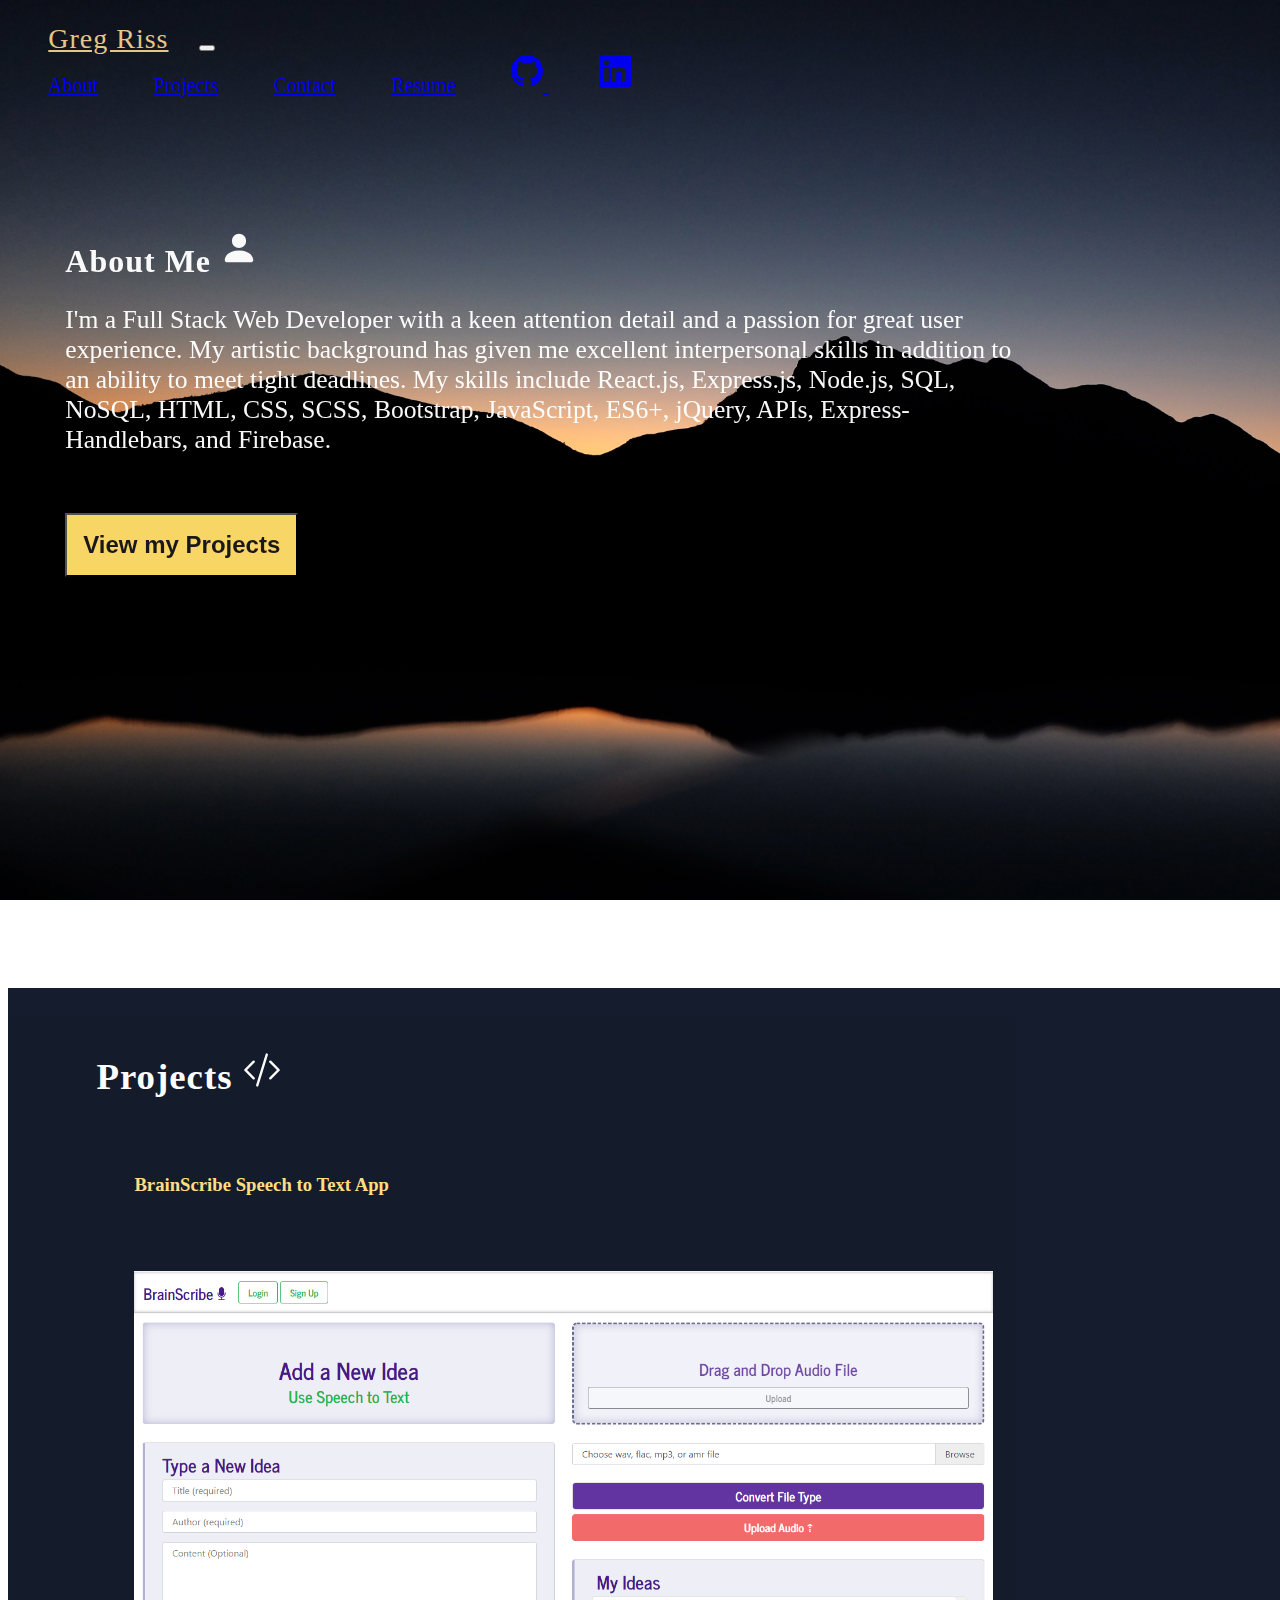
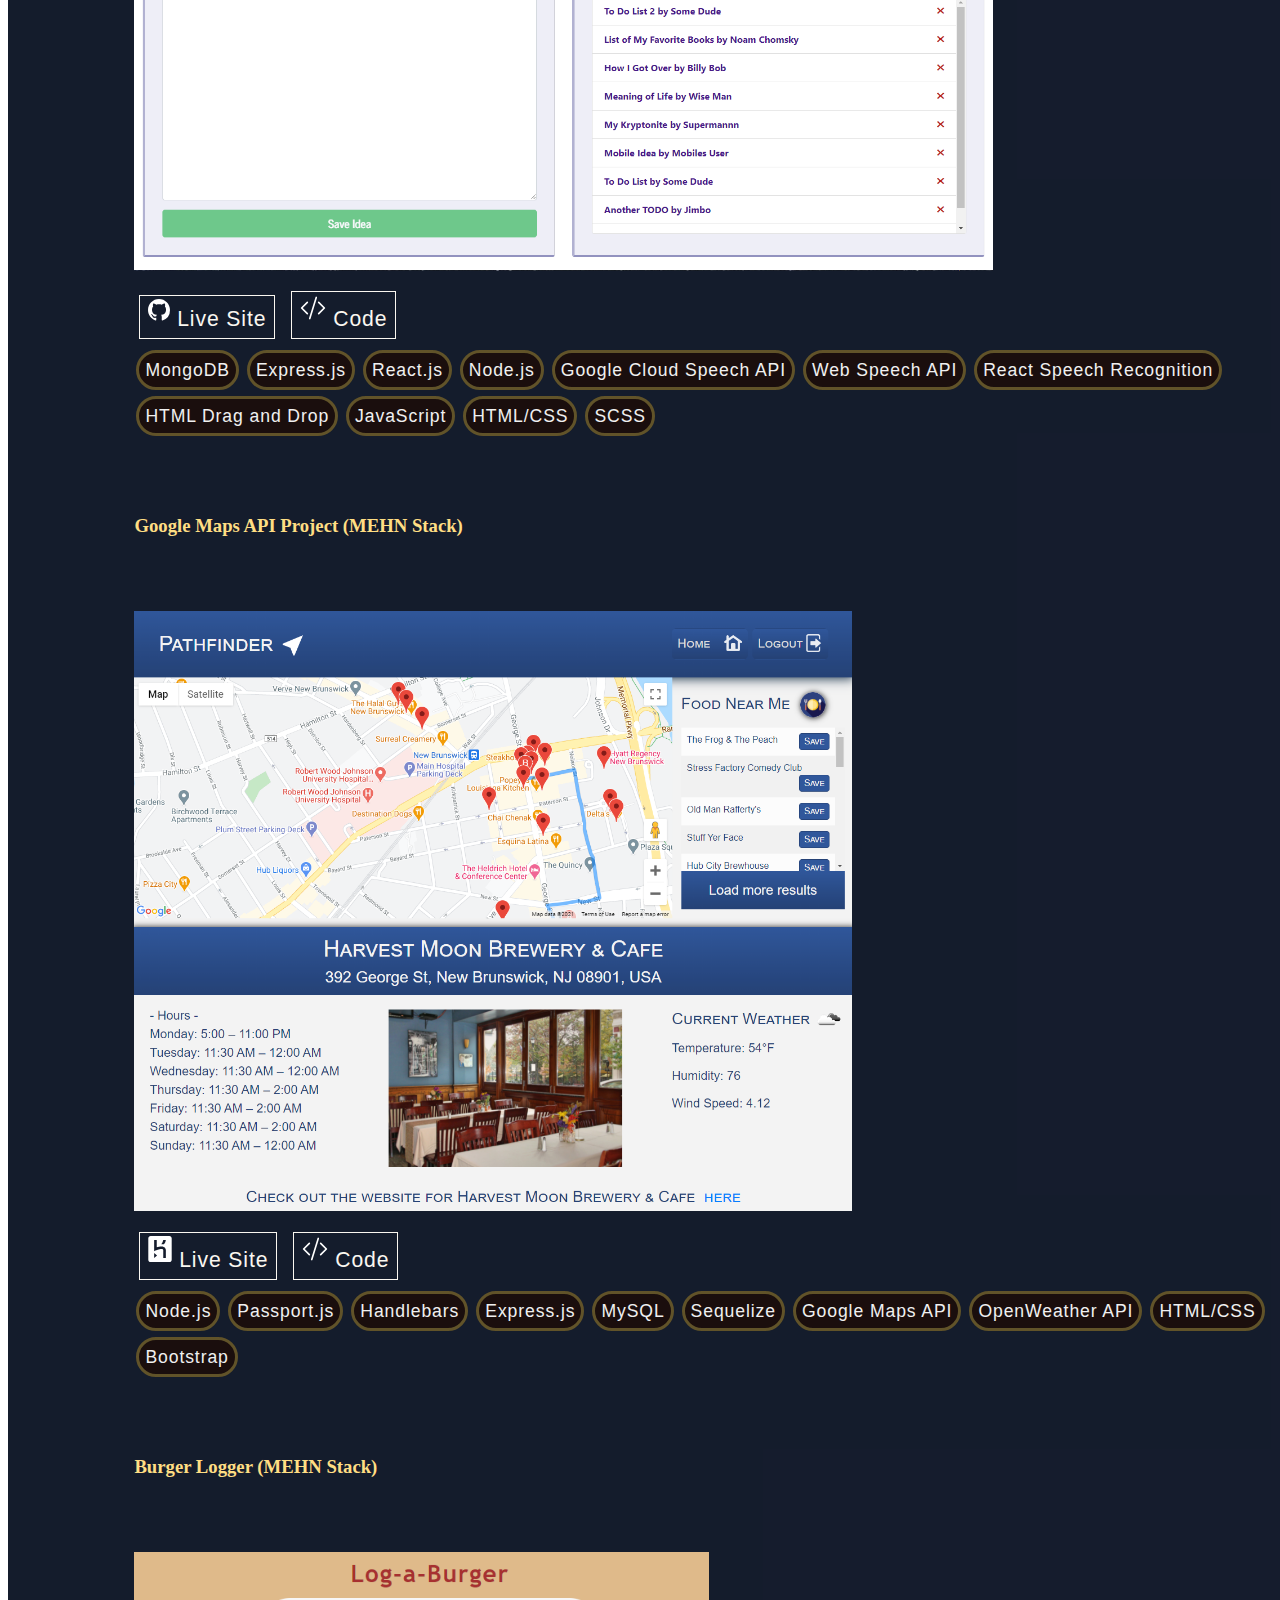
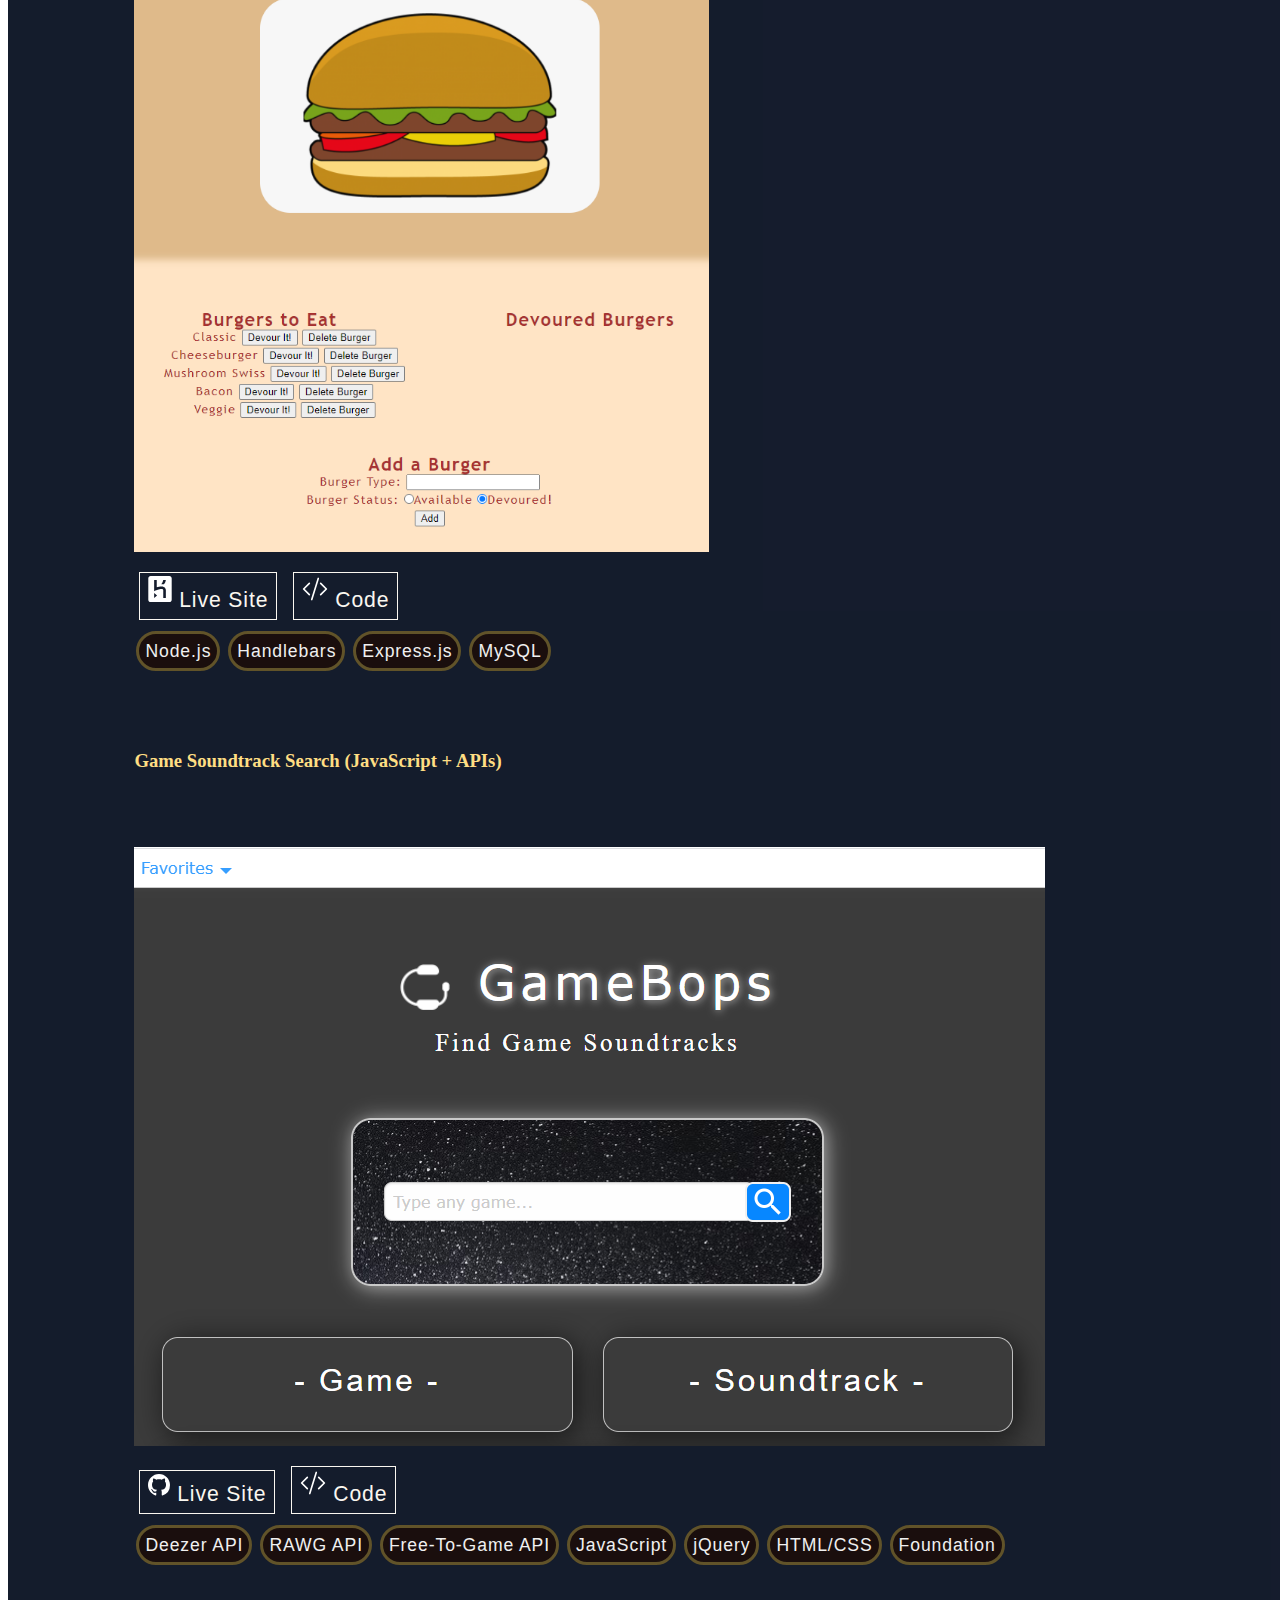
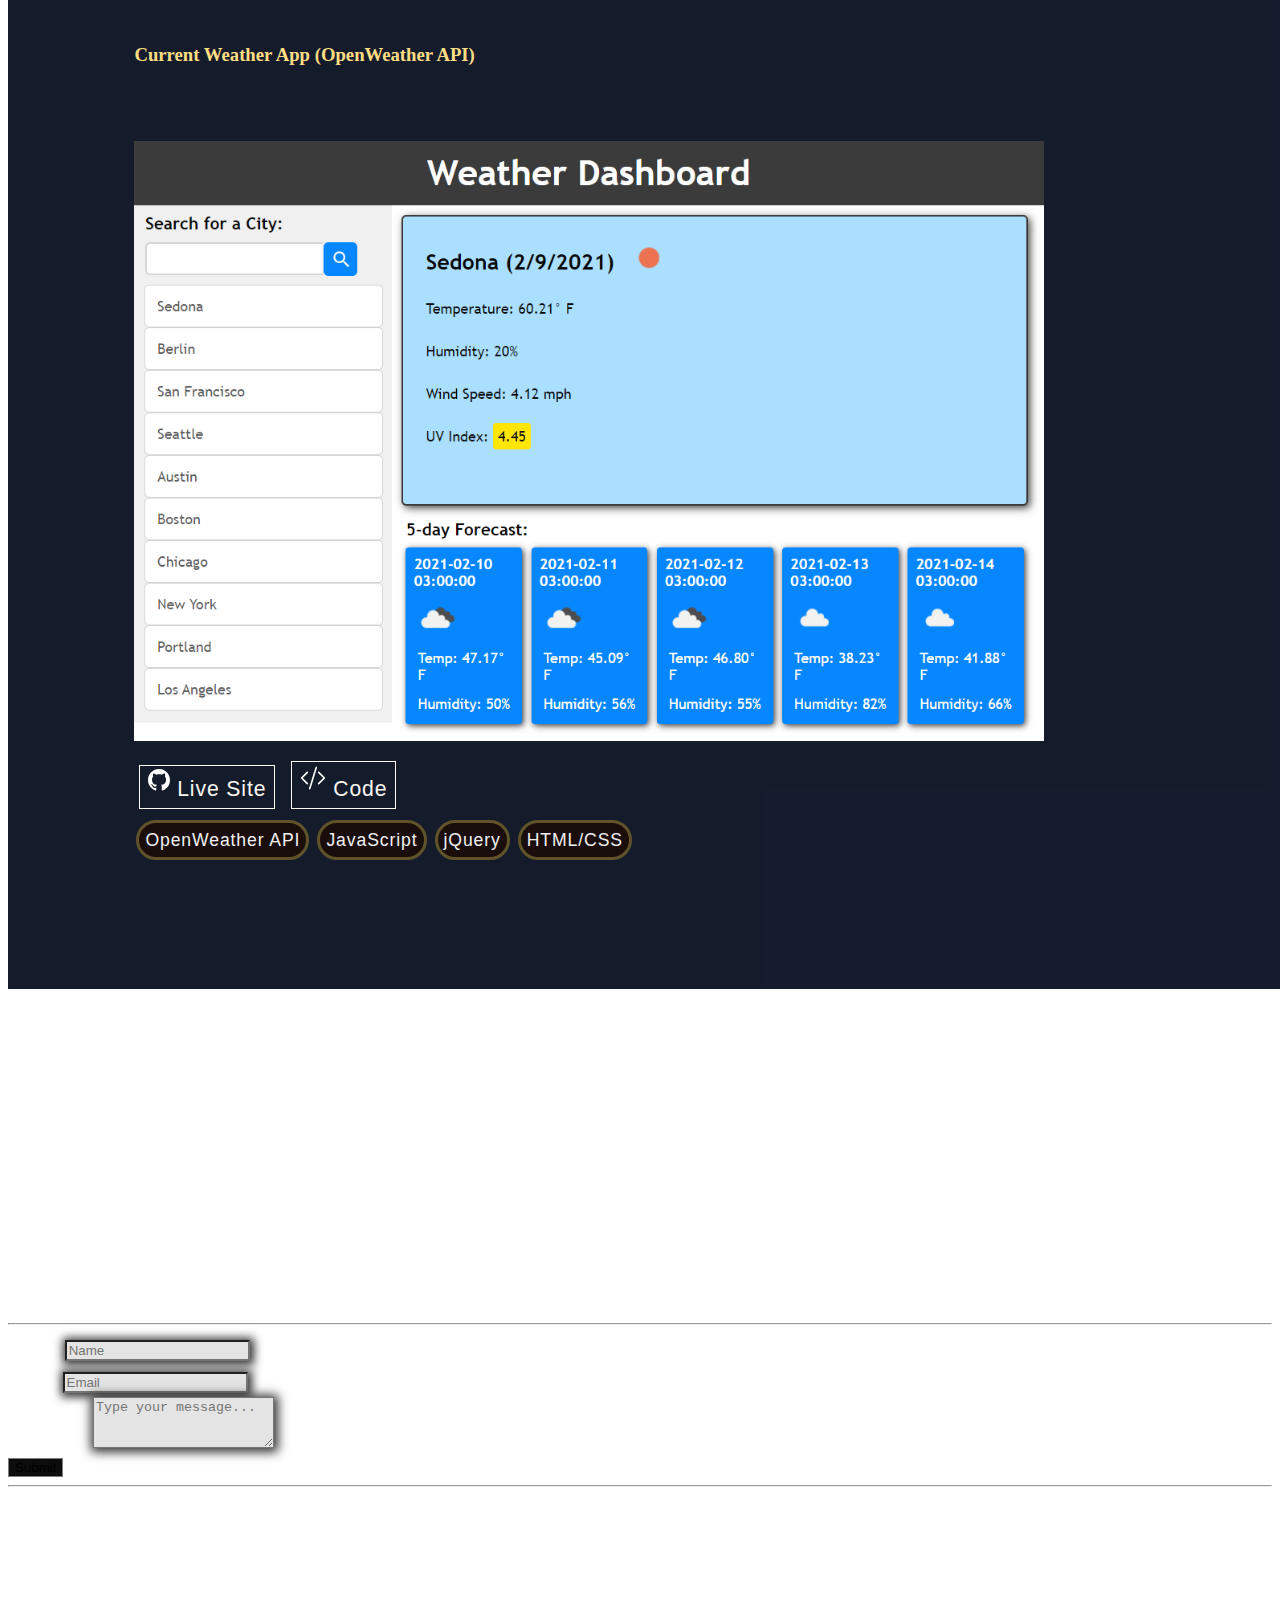
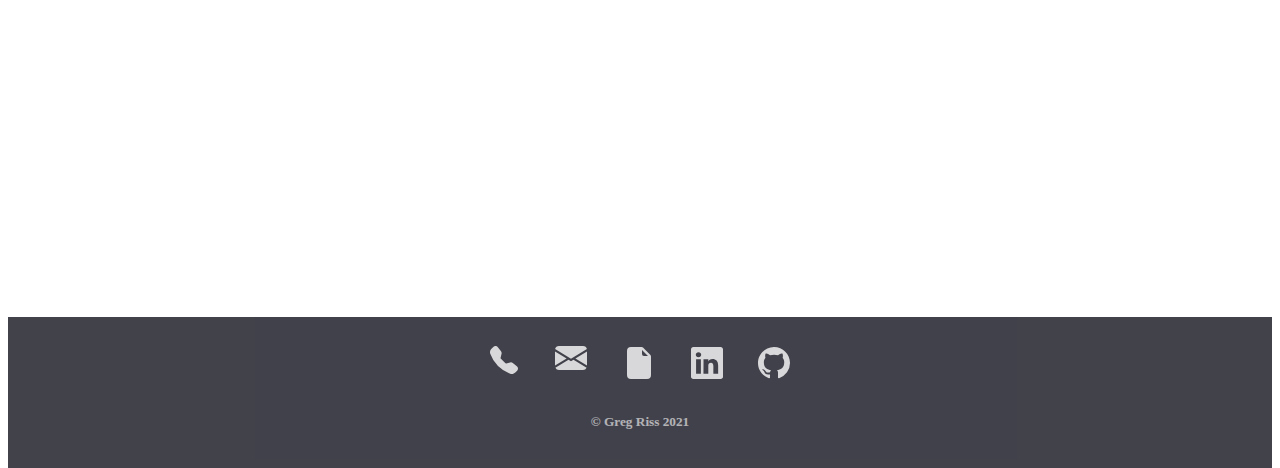
<file: index.html>
<!DOCTYPE html>
<html lang="en">

<head>
  <meta charset="UTF-8">
  <meta name="viewport" content="width=device-width, initial-scale=1.0">
  <meta name="description"
    content="Greg Riss is a Full Stack Web Developer with an eye for detail and a passion for clarity.">
  <title>Greg Riss - Web Developer</title>
  <link rel="shortcut icon" type="image/jpg" href="assets/images/letter-g-icon-32.jpg" />
  <link href="https://cdn.jsdelivr.net/npm/bootstrap@5.0.0-beta1/dist/css/bootstrap.min.css" rel="stylesheet"
    integrity="sha384-giJF6kkoqNQ00vy+HMDP7azOuL0xtbfIcaT9wjKHr8RbDVddVHyTfAAsrekwKmP1" crossorigin="anonymous">
  <script src="https://cdn.jsdelivr.net/npm/bootstrap@5.0.0-beta1/dist/js/bootstrap.bundle.min.js"
    integrity="sha384-ygbV9kiqUc6oa4msXn9868pTtWMgiQaeYH7/t7LECLbyPA2x65Kgf80OJFdroafW"
    crossorigin="anonymous"></script>
  <link rel="stylesheet" href="assets/css/main.css" />
</head>

<body class="wrapper">
  <header id="header" class="container-fluid top-nav">
    <nav class="navbar navbar-expand-md navbar-dark">
      <div class="container-fluid">
        <a id="name" href="#about" class="navbar-brand">Greg Riss</a>
        <button class="navbar-toggler" type="button" data-bs-toggle="collapse" data-bs-target="#navbarNavAltMarkup"
          aria-controls="navbarNavAltMarkup" aria-expanded="false" aria-label="Toggle navigation">
          <span class="navbar-toggler-icon"></span>
        </button>
        <div class="collapse navbar-collapse" id="navbarNavAltMarkup">
          <div class="navbar-nav">
            <a class="nav-link active nav-text nav-word" aria-current="page" href="#about">About</a>
            <a class="nav-link nav-text nav-word" href="#portfolio">Projects</a>
            <a class="nav-link nav-text nav-word" href="#contact">Contact</a>
            <a class="nav-link nav-text nav-word" href="assets/resume/resume.pdf" target="_blank">Resume</a>
            <a class="nav-link nav-text nav-word" href="https://github.com/gregriss" target="_blank">
              <svg xmlns="http://www.w3.org/2000/svg" width="32" height="32" fill="currentColor" class="bi bi-github"
                viewBox="0 0 16 16">
                <path
                  d="M8 0C3.58 0 0 3.58 0 8c0 3.54 2.29 6.53 5.47 7.59.4.07.55-.17.55-.38 0-.19-.01-.82-.01-1.49-2.01.37-2.53-.49-2.69-.94-.09-.23-.48-.94-.82-1.13-.28-.15-.68-.52-.01-.53.63-.01 1.08.58 1.23.82.72 1.21 1.87.87 2.33.66.07-.52.28-.87.51-1.07-1.78-.2-3.64-.89-3.64-3.95 0-.87.31-1.59.82-2.15-.08-.2-.36-1.02.08-2.12 0 0 .67-.21 2.2.82.64-.18 1.32-.27 2-.27.68 0 1.36.09 2 .27 1.53-1.04 2.2-.82 2.2-.82.44 1.1.16 1.92.08 2.12.51.56.82 1.27.82 2.15 0 3.07-1.87 3.75-3.65 3.95.29.25.54.73.54 1.48 0 1.07-.01 1.93-.01 2.2 0 .21.15.46.55.38A8.012 8.012 0 0 0 16 8c0-4.42-3.58-8-8-8z" />
              </svg>
            </a>
            <a class="nav-link nav-text nav-word" href="https://www.linkedin.com/in/greg-riss-3023b191/"
              target="_blank">
              <svg xmlns="http://www.w3.org/2000/svg" width="32" height="32" fill="currentColor" class="bi bi-linkedin"
                viewBox="0 0 16 16">
                <path
                  d="M0 1.146C0 .513.526 0 1.175 0h13.65C15.474 0 16 .513 16 1.146v13.708c0 .633-.526 1.146-1.175 1.146H1.175C.526 16 0 15.487 0 14.854V1.146zm4.943 12.248V6.169H2.542v7.225h2.401zm-1.2-8.212c.837 0 1.358-.554 1.358-1.248-.015-.709-.52-1.248-1.342-1.248-.822 0-1.359.54-1.359 1.248 0 .694.521 1.248 1.327 1.248h.016zm4.908 8.212V9.359c0-.216.016-.432.08-.586.173-.431.568-.878 1.232-.878.869 0 1.216.662 1.216 1.634v3.865h2.401V9.25c0-2.22-1.184-3.252-2.764-3.252-1.274 0-1.845.7-2.165 1.193v.025h-.016a5.54 5.54 0 0 1 .016-.025V6.169h-2.4c.03.678 0 7.225 0 7.225h2.4z" />
              </svg>
            </a>
          </div>
        </div>
      </div>
    </nav>
  </header>
  <main id="about" class="about-container section">
    <div class="row">
      <div id="about-me-card" class="about col">
        <div id="about-caption">
          <h1 id="about-h1" class="about">
            About Me
            <svg xmlns="http://www.w3.org/2000/svg" width="38" height="38" fill="currentColor"
              class="bi bi-person-fill icon" viewBox="0 0 16 16">
              <path d="M3 14s-1 0-1-1 1-4 6-4 6 3 6 4-1 1-1 1H3zm5-6a3 3 0 1 0 0-6 3 3 0 0 0 0 6z" />
            </svg>
          </h1>
          <p class="about-me-p lead">
            I'm a Full Stack Web Developer with a keen attention detail and a passion for great user experience. My
            artistic background has given me excellent interpersonal skills in addition to an ability to meet tight
            deadlines. My
            skills include React.js, Express.js, Node.js, SQL, NoSQL, HTML, CSS, SCSS, Bootstrap,
            JavaScript, ES6+, jQuery, APIs, Express-Handlebars, and Firebase.
          </p>
        </div>
        <a href="#portfolio">
          <button id="call-to-action-btn" class="btn btn-lg">View my Projects</button>
        </a>
      </div>
    </div>
  </main>
  <section id="portfolio" class="portfolio-container container-fluid section">
    <div class="port-inner-container">
      <div class="row">
        <section class="col">
          <h2 class="portfolio-h2">
            Projects
            <img src="assets/images/icons/code-icon-lg.svg" alt="code icon" />
          </h2>
        </section>
      </div>
      <div class="row">
        <div class="col-lg-5 md-7">
          <h3>BrainScribe Speech to Text App</h3>
          <figure id="brainscribe" class="figure port-figure">
            <a href="https://brain-scribe.herokuapp.com/ideas" target="_blank">
              <img src="assets/images/brainscribe-home.png" class="img-fluid rounded port-img" alt="BrainScribe">
            </a>
            <figcaption>
              <a href="https://brain-scribe.herokuapp.com/ideas" target="_blank" class="port-link">
                <img src="assets/images/icons/github-icon-sm.svg" class="icon" alt="github icon" />
                Live Site</a>
              <a href="https://github.com/gregriss/brain-scribe" target="_blank" class="port-link">
                <img src="assets/images/icons/code-icon-sm.svg" class="icon" alt="code icon" />
                Code
              </a>
            </figcaption>
            <span class="tech-span">MongoDB</span>
            <span class="tech-span">Express.js</span>
            <span class="tech-span">React.js</span>
            <span class="tech-span">Node.js</span>
            <span class="tech-span">Google Cloud Speech API</span>
            <span class="tech-span">Web Speech API</span>
            <span class="tech-span">React Speech Recognition</span>
            <span class="tech-span">HTML Drag and Drop</span>
            <span class="tech-span">JavaScript</span>
            <span class="tech-span">HTML/CSS</span>
            <span class="tech-span">SCSS</span>
          </figure>
          <h3>Google Maps API Project (MEHN Stack)</h3>
          <figure class="figure port-figure">
            <a href="https://apple-shortcake-96876.herokuapp.com/" target="_blank">
              <img src="assets/images/pathfinder-in-use.png" class="img-fluid rounded port-img"
                alt="Pathfinder Project">
            </a>
            <figcaption>
              <a href="https://apple-shortcake-96876.herokuapp.com/" target="_blank" class="port-link">
                <img src="assets/images/icons/heroku-icon.svg" class="icon" alt="heroku icon" />
                Live Site
              </a>
              <a href="https://github.com/Patrick-Kaczmar/Path-Finder" target="_blank" class="port-link">
                <img src="assets/images/icons/code-icon-sm.svg" class="icon" alt="code icon" />
                Code
              </a>
            </figcaption>
            <span class="tech-span">Node.js</span>
            <span class="tech-span">Passport.js</span>
            <span class="tech-span">Handlebars</span>
            <span class="tech-span">Express.js</span>
            <span class="tech-span">MySQL</span>
            <span class="tech-span">Sequelize</span>
            <span class="tech-span">Google Maps API</span>
            <span class="tech-span">OpenWeather API</span>
            <span class="tech-span">HTML/CSS</span>
            <span class="tech-span">Bootstrap</span>
          </figure>
          <h3>Burger Logger (MEHN Stack)</h3>
          <figure class="figure port-figure">
            <a href="https://peaceful-coast-04978.herokuapp.com/" target="_blank">
              <img src="assets/images/burger-home.png" class="img-fluid rounded port-img" alt="Log a Burger">
            </a>
            <figcaption>
              <a href="https://peaceful-coast-04978.herokuapp.com/" target="_blank" class="port-link">
                <img src="assets/images/icons/heroku-icon.svg" class="icon" alt="heroku icon" />
                Live Site
              </a>
              <a href="https://github.com/gregriss/log-a-burger" target="_blank" class="port-link">
                <img src="assets/images/icons/code-icon-sm.svg" class="icon" alt="code icon" />
                Code
              </a>
            </figcaption>
            <span class="tech-span">Node.js</span>
            <span class="tech-span">Handlebars</span>
            <span class="tech-span">Express.js</span>
            <span class="tech-span">MySQL</span>
          </figure>
          <h3>Game Soundtrack Search (JavaScript + APIs)</h3>
          <figure class="figure port-figure">
            <a href="https://patrick-kaczmar.github.io/GameBops/" target="_blank">
              <img src="assets/images/gamebops-home.png" class="img-fluid rounded port-img" alt="GameBops">
            </a>
            <figcaption>
              <a href="https://patrick-kaczmar.github.io/GameBops/" target="_blank" class="port-link">
                <img src="assets/images/icons/github-icon-sm.svg" class="icon" alt="github icon" />
                Live Site
              </a>
              <a href="https://github.com/Patrick-Kaczmar/GameBops" target="_blank" class="port-link">
                <img src="assets/images/icons/code-icon-sm.svg" class="icon" alt="code icon" />
                Code
              </a>
            </figcaption>
            <span class="tech-span">Deezer API</span>
            <span class="tech-span">RAWG API</span>
            <span class="tech-span">Free-To-Game API</span>
            <span class="tech-span">JavaScript</span>
            <span class="tech-span">jQuery</span>
            <span class="tech-span">HTML/CSS</span>
            <span class="tech-span">Foundation</span>
          </figure>
          <h3>Current Weather App (OpenWeather API)</h3>
          <figure class="figure port-figure">
            <a href="https://gregriss.github.io/weather-dash/" target="_blank">
              <img src="assets/images/weather.png" class="img-fluid rounded port-img" alt="Weather Dashboard">
            </a>
            <figcaption>
              <a href="https://gregriss.github.io/weather-dash/" target="_blank" class="port-link">
                <img src="assets/images/icons/github-icon-sm.svg" class="icon" alt="github icon" />
                Live Site
              </a>
              <a href="https://github.com/gregriss/weather-dash" target="_blank" class="port-link">
                <img src="assets/images/icons/code-icon-sm.svg" class="icon" alt="code icon" />
                Code
              </a>
            </figcaption>
            <span class="tech-span">OpenWeather API</span>
            <span class="tech-span">JavaScript</span>
            <span class="tech-span">jQuery</span>
            <span class="tech-span">HTML/CSS</span>
          </figure>
        </div>
      </div>
    </div>
  </section>
  <section id="contact" class="container contact-container section">
    <div class="container contact-content col-lg-7">
      <h2 class="contact-h2">
        Contact
        <img src="assets/images/icons/envelope-icon.svg" class="icon" alt="envelope icon" />
      </h2>
      <hr>
      <form netlify>
        <div class="mb-3">
          <label class="form-label">Name</label>
          <input name="name" type="text" id="nameInput" class="form-control" placeholder="Name">
        </div>
        <div class="mb-3">
          <label class="form-label">Email</label>
          <input name="email" type="email" id="emailInput" class="form-control" placeholder="Email">
        </div>
        <div class="mb-3">
          <label for="userMessage" class="form-label">Message</label>
          <textarea id="userMessage" class="form-control" name="userMessage" rows="3"
            placeholder="Type your message..."></textarea>
        </div>
        <button id="contact-submit-btn" type="submit" class="btn btn-outline-light btn-lg">Submit</button>
      </form>
      <hr>
    </div>
  </section>
  <footer class="footer fixed-bottom">
    <span id="phone" class="footer-links">
      <span id="phone-modal" class="footer-links hide">608-513-4734</span>
      <img src="assets/images/icons/phone-icon.svg" class="icon" alt="phone icon" />
      <!-- 608-513-4734  -->
    </span>
    <a href="mailto:gregriss23@gmail.com" id="email" class="footer-links">
      <img src="assets/images/icons/envelope-icon-sm.svg" class="icon" alt="envelope icon" />
      <!-- Email -->
    </a>
    <a href="assets/resume/resume.pdf" id="resume" class="footer-links" target="_blank">
      <span id="resume-modal" class="footer-links hide"></span>
      <img src="assets/images/icons/pdf-icon.svg" alt="pdf icon" />
      <!-- Resume -->
    </a>
    <a href="https://www.linkedin.com/in/greg-riss-3023b191/" id="linkedIn" class="footer-links icon" target="_blank">
      <img src="assets/images/icons/linkedin-icon.svg" alt="linkedin icon" />
    </a>
    <a href="https://github.com/gregriss" id="github" class="footer-links icon" target="_blank">
      <img src="assets/images/icons/github-icon-lg.svg" alt="github icon" />
    </a>
    <h5>&COPY; Greg Riss 2021</h5>
  </footer>
  <script src="assets/js/scroll.js"></script>
</body>

</html>
</file>
<file: assets/css/main.css>
html, 
body {
    height: 100%;
    /* background:rgb(10, 10, 10); */
    /* background: rgb(42, 42, 42); */
    /* background: hsl(240, 34%, 35%); */
    /* most recent background colorbelow */
    /* background: hsl(220, 55%, 15%); */
    background-image: url("../images/mtn-img-tersius-van-rhyn.jpg");
    background-position: top left;
    background-size: cover;
    background-repeat:  no-repeat;
    background-attachment:  fixed; 
    /* color: rgb(255, 249, 239); */
    /* color: hsl(235, 100%, 90%); */
    color: white;
}
nav {
    font-size: 20px;
    width: 100%;
    padding: 15px;
}
h1 {
    /* color:hsl(42, 61%, 71%); */
    letter-spacing: 1px;
}
main {
    scroll-padding-top: 5rem;
}
figcaption,
span,
label,
.port-link {
    font-family: 'Nunito',sans-serif;
    font-size: 115%;
    line-height: 2rem;
    letter-spacing: 0.9px;
}
svg, .icon {
    margin-bottom:5px;
}
figure {
    padding: 2%;
    /* margin: 1% 5% 5% 5%; */
}
figcaption {
    display: block;
}
input, 
textarea {
    /* background: rgb(255, 234, 201) !important; */
    background: rgb(228, 228, 228);
    box-shadow: 1px 1px 10px 3px rgb(49, 49, 49);
}
h3 {
    color: rgb(255, 221, 128);
    margin: 6% 0 0 5%;
}
h5 {
    opacity: 0.6;
    margin: 2% 1% 1% 1%;
}
form {
    flex-shrink: 4rem;
}
/* Specifying font size and format for footer.*/
footer {
    /* height: 10%; */
    max-height: 15%;
    min-height: 3%;
    flex-shrink: 0;
    opacity: 0.85;
    /* background: black; */
    background:hsl(240, 14%, 15%);
    /* box-shadow: 0 -20px 30px 5px rgb(0, 0, 0); */
    padding: 2% 0 2% 0;
    margin: 0;
    text-align: center;
}
/* when page scrolled, navbar sticks to top, transition to dark gray background */
.scroll-nav {
    /* background: rgb(36, 36, 36); *//* dark gray */
    /* background: rgb(23, 21, 42);  */
    /* background: hsl(246, 50%, 10%);  */
    background: hsl(254, 20%, 5%); 
    /* background:rgb(13, 13, 13); */
    opacity: 0.9;
    transition: 0.85s ease-in-out;
}
/* when page not scrolled, transparent background */
.top-nav {
    background: none;
    transition: 0.8s ease-in-out;
}
.wrapper {
    flex: 1 0 auto;
}
/*allow containers to span entire viewport */
.container-fluid {
    padding: 0px;
    margin: 0px;
} 
.about-container {
    /* background: rgb(23, 21, 42); */
    opacity: 0.97;
    /* height: 60%; */
    height: auto;
    width: 100%;
    /* margin: 5% 0 */
    margin: 0;
    padding: 5% 2% 30% 2%;
    scroll-padding: 6rem 0 0 0;
    /* background:hsla(220, 60%, 20%, 0.2); */
}
.about-me-p {
    font-size: 1.6rem;
    /* padding: 2%; */
    width: 80%;
    /* line-height: 32px; */
    /* color:rgb(226, 199, 136); */
    /* was color below most recently */
    /* color: rgb(255, 221, 128); */
}
.contact-container {
    height: 75%;
    margin: auto;
    /* margin: 20% auto 5% auto; */
    /* overflow-y: scroll; */
}
.contact-content {
    margin: 20% auto 10% auto;
}
.btn {
    /* background:hsl(0, 0%, 5%); */
}
.nav-link {
    padding: 10px 0 0 0;
    margin: 2%;
    text-align: right;
}
.portfolio-container {
    width: 100%;
    /* margin: 5% 0 8% 0; */
    padding: 3% 5% 5% 5%;
    scroll-margin-top: 4rem;
    /* was color below this most recently */
    /* background-color: hsl(200, 55%, 15%); */
    /* background: rgb(23, 21, 42); original blue */
    /* background: hsl(245, 35%, 10%); */
    background: hsl(220, 50%, 10%);
    opacity: 0.97;
}
.portfolio-h2 {
    /* text-align: center; */
    margin: 2%;
    font-size: 2.3rem;
    letter-spacing: 1px;
}
.port-figure {
    height: auto;
    padding: 0;
    margin: 5%;
}
.port-img {
    max-height: 600px;
    width: auto;
    transition: 0.25s ease-in-out;
    margin: 1% 0;
}
.port-img:hover {
    background-color: white;
    opacity: 0.85;
}
.tech-span {
    font-family: 'Nunito',sans-serif;
    font-size: 110%;
    line-height: 28px;
    letter-spacing: 0.9px;
    display: inline-block;
    /* background: hsl(0, 0%, 0%); */
    background: hsl(5, 50%, 5%);
    color: rgb(240, 240, 240);
    /* was color below this most recently */
    /* color: hsl(45, 100%, 75%); */
    /* border: 3px solid rgb(122, 105, 56); */
    /* border: 3px solid hsl(45, 38%, 25%); */
    border: 3px solid hsl(45, 45%, 25%);
    margin: 3px 2px;
    padding: 3px 6px;
    border-radius: 20px;
}
.port-link {
    display: inline-block;
    text-decoration: none;
    /* color: rgb(237, 237, 237); */
    color: hsl(45, 50%, 96%);
    /* background:rgb(46, 44, 42); */
    /* background:rgb(26, 26, 26); */
    /* border: solid rgb(245, 245, 245) 1px; */
    border: solid hsl(45, 50%, 96%) 1px;
    margin: 5px 5px 8px 5px;
    padding: 3px 8px;
}
.port-link:hover {
    text-decoration: underline;
    /* color: rgb(255, 221, 128);  */
}
.contact-h2 {
    font-size: 2.3rem;
}
/* Changing the appearance for just my name at the top. */
#name {
    color:rgb(226, 199, 136);
    font-size: 28px; 
    letter-spacing: 1px; 
    margin: 0 2%;
}
.footer-links {
    color:rgb(255, 249, 239); 
    font-size: 1.4rem;
    /* margin: 10px 7px 7px 7px; */
    margin: 0.8%;
    padding: 5px;
    opacity: 0.8;
    /* opacity: 0.95; */
    text-decoration: none;
    transition: 0.2s ease-in-out;
}

.footer-links:hover {
    opacity: 1;
}
#about-me-card {
    padding: 2rem;
    /* width: clamp(300px, 70%, 800px); */
}
#contact-submit-btn {
    font-family: 'Nunito', sans-serif;
    background:hsl(0, 0%, 5%);
    border: 1px solid hsla(0, 0%, 94%, 0.5);
}
#contact-submit-btn:hover {
    background: hsl(0, 0%, 10%);
    color: white;
}
#work-day {
    margin-bottom: 5%;
}
.hide {
    display: none;
}
#call-to-action-btn {
    padding: 1rem;
    margin-top: 2rem;
    font-size: x-large;
    filter:saturate(1.25);
    font-weight: bold;
    background: rgb(255, 221, 128);
    color:hsl(0, 0%, 10%);
    /* most recent color below */
    /* background: hsl(230, 95%, 60%); */
    /* background: hsl(234, 90%, 55%); */
    /* color: white;  */
}
</file>
